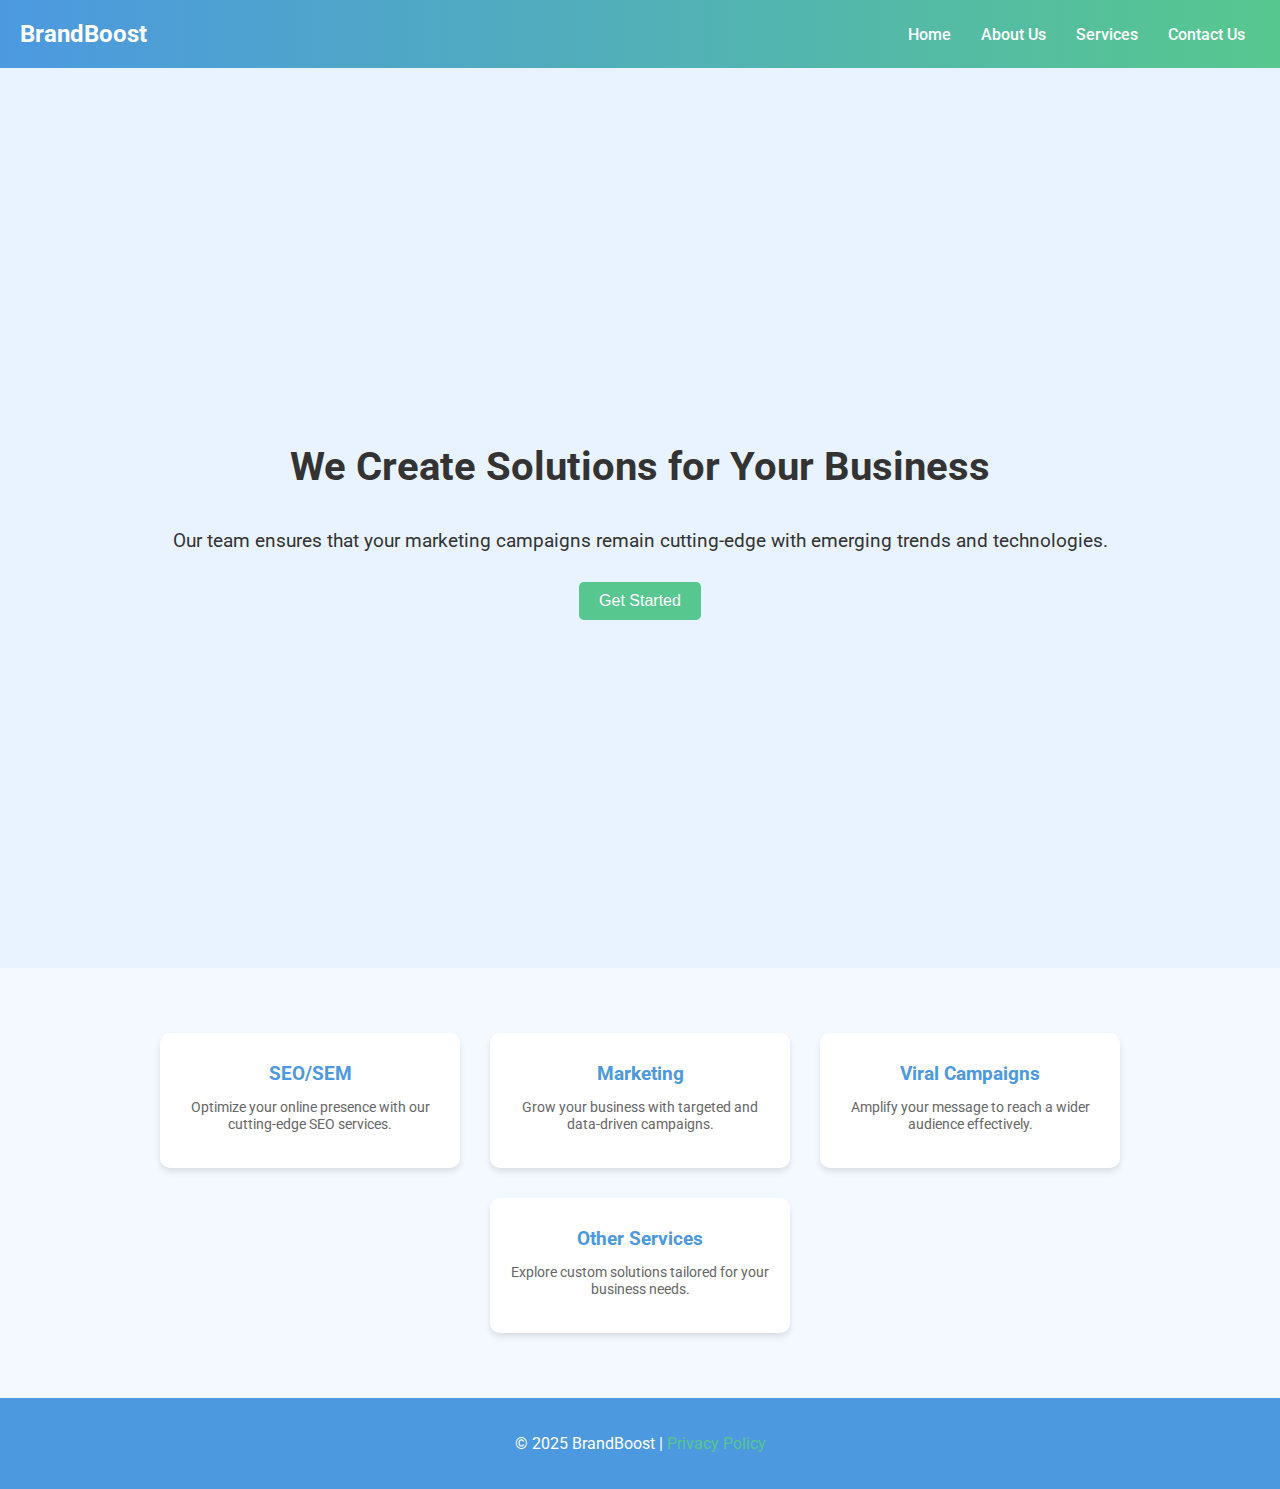
<file: main.html>
<!DOCTYPE html>
<html lang="en">
<head>
    <meta charset="UTF-8">
    <meta name="viewport" content="width=device-width, initial-scale=1.0">
    <title>Business Solutions</title>
    <link href="https://fonts.googleapis.com/css2?family=Roboto:wght@400;500;700&display=swap" rel="stylesheet">
    <style>
        body {
            margin: 0;
            font-family: 'Roboto', sans-serif;
            background-color: #f4f9ff;
            color: #333;
        }

        header {
            background: linear-gradient(90deg, #4c99e0, #57c78f);
            padding: 20px;
            display: flex;
            justify-content: space-between;
            align-items: center;
            color: #fff;
            flex-wrap: wrap;
        }

        header .logo {
            font-size: 1.5rem;
            font-weight: 700;
        }

        header nav ul {
            list-style: none;
            margin: 0;
            padding: 0;
            display: flex;
            flex-wrap: wrap;
        }

        header nav ul li {
            margin: 0 15px;
        }

        header nav ul li a {
            color: #fff;
            text-decoration: none;
            font-weight: 500;
        }

        .hero {
            background-color: #e9f3ff;
            min-height: 100vh;
            display: flex;
            align-items: center;
            justify-content: center;
            flex-direction: column;
            text-align: center;
            padding: 20px;
            box-sizing: border-box;
        }

        .hero h1 {
            font-size: 2.5rem;
            margin-bottom: 20px;
            word-wrap: break-word;
        }

        .hero p {
            font-size: 1.2rem;
            margin-bottom: 30px;
            word-wrap: break-word;
        }

        .hero button {
            background-color: #57c78f;
            color: white;
            border: none;
            padding: 10px 20px;
            font-size: 1rem;
            border-radius: 5px;
            cursor: pointer;
            transition: background-color 0.3s;
        }

        .hero button:hover {
            background-color: #4c99e0;
        }

        .services {
            display: flex;
            flex-wrap: wrap;
            justify-content: center;
            padding: 50px 20px;
            box-sizing: border-box;
        }

        .services .card {
            background: white;
            border-radius: 10px;
            box-shadow: 0 4px 6px rgba(0, 0, 0, 0.1);
            margin: 15px;
            padding: 20px;
            width: calc(100% - 40px);
            max-width: 300px;
            text-align: center;
            box-sizing: border-box;
        }

        .services .card h3 {
            margin: 10px 0;
            color: #4c99e0;
        }

        .services .card p {
            color: #666;
            font-size: 0.9rem;
            word-wrap: break-word;
        }

        footer {
            background-color: #4c99e0;
            color: white;
            text-align: center;
            padding: 20px;
        }

        footer a {
            color: #57c78f;
            text-decoration: none;
        }

        @media (max-width: 1024px) {
            .hero h1 {
                font-size: 2rem;
            }

            .hero p {
                font-size: 1rem;
            }

            .hero button {
                font-size: 0.9rem;
                padding: 8px 16px;
            }

            header nav ul {
                justify-content: center;
            }
        }

        @media (max-width: 768px) {
            header {
                flex-direction: column;
                align-items: center;
            }

            header nav ul {
                flex-direction: column;
                align-items: center;
                margin-top: 10px;
            }

            header nav ul li {
                margin: 5px 0;
            }

            .services .card {
                width: 90%;
            }
        }

        @media (max-width: 480px) {
            .hero h1 {
                font-size: 1.8rem;
            }

            .hero p {
                font-size: 0.9rem;
            }

            .services {
                flex-direction: column;
                align-items: center;
            }
        }
    </style>
</head>
<body>
    <header>
        <div class="logo">BrandBoost</div>
        <nav>
            <ul>
                <li><a href="#">Home</a></li>
                <li><a href="#">About Us</a></li>
                <li><a href="#">Services</a></li>
                <li><a href="#">Contact Us</a></li>
            </ul>
        </nav>
    </header>

    <section class="hero">
        <h1>We Create Solutions for Your Business</h1>
        <p>Our team ensures that your marketing campaigns remain cutting-edge with emerging trends and technologies.</p>
        <button>Get Started</button>
    </section>

    <section class="services">
        <div class="card">
            <h3>SEO/SEM</h3>
            <p>Optimize your online presence with our cutting-edge SEO services.</p>
        </div>
        <div class="card">
            <h3>Marketing</h3>
            <p>Grow your business with targeted and data-driven campaigns.</p>
        </div>
        <div class="card">
            <h3>Viral Campaigns</h3>
            <p>Amplify your message to reach a wider audience effectively.</p>
        </div>
        <div class="card">
            <h3>Other Services</h3>
            <p>Explore custom solutions tailored for your business needs.</p>
        </div>
    </section>

    <footer>
        <p>&copy; 2025 BrandBoost | <a href="#">Privacy Policy</a></p>
    </footer>
</body>
</html>
</file>
